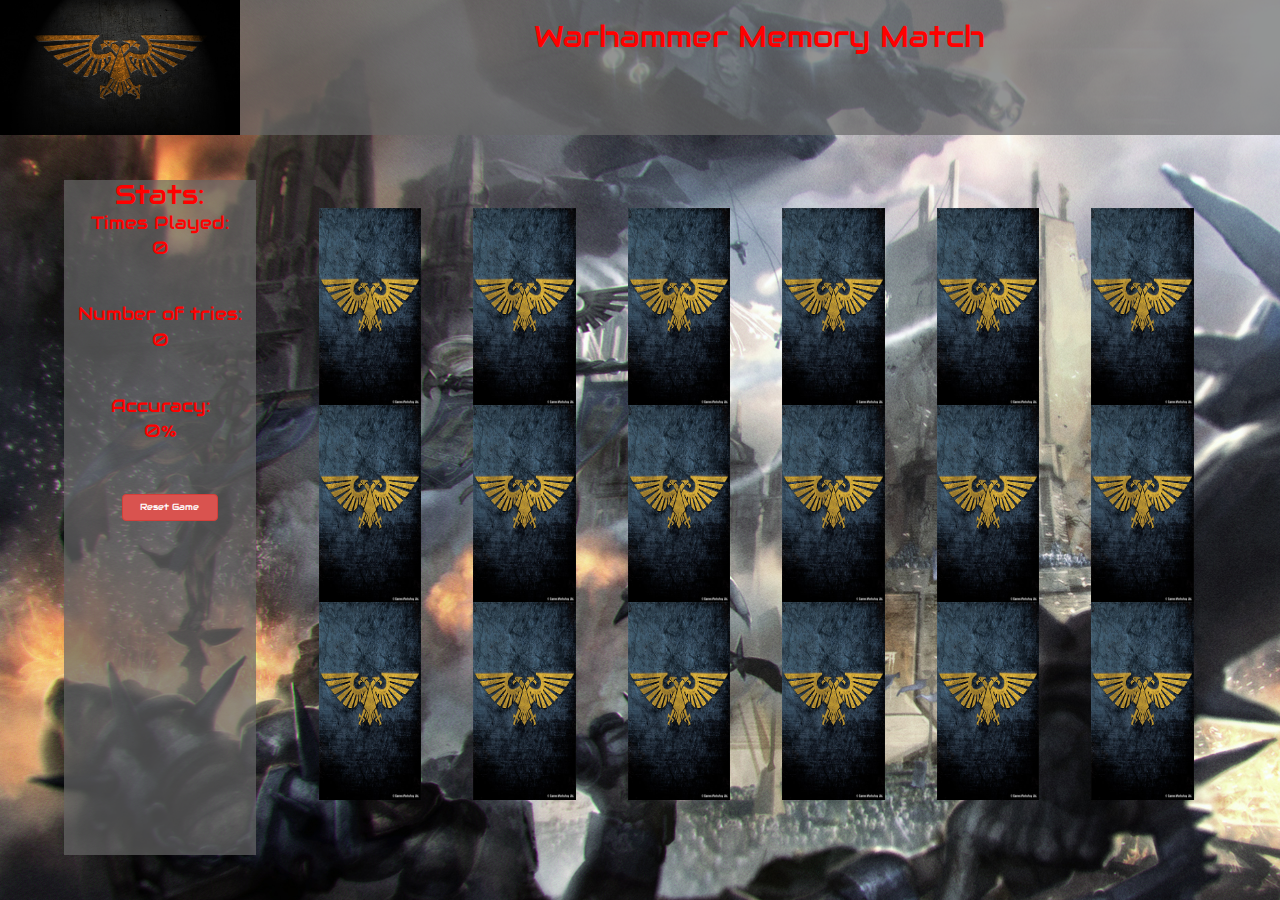
<file: index.html>
<!DOCTYPE html>
<html>
  <head>
    <meta charset="utf-8">
    <meta name="viewport" content="width=device-width, initial-scale=1">
    <title>Memory Match</title>

    <link href="https://fonts.googleapis.com/css?family=Audiowide" rel="stylesheet">
    <link href="https://maxcdn.bootstrapcdn.com/bootstrap/3.3.7/css/bootstrap.min.css" rel="stylesheet">
    <link rel="stylesheet" href="style.css">
    <script src="https://code.jquery.com/jquery-2.1.4.min.js"></script>
    <script type="text/javascript" src='script.js'></script>

  </head>
  <body>

    <div class='game-active'>
      <!-- Header -->
      <div id="header">
        <img src="images/header_logo.jpeg" alt="Game Logo">

        <div class="header_menu">
          <h2>Warhammer Memory Match</h2>
        </div>

      </div>

      <!-- Body Container -->
      <div class="main-container">

        <!-- Side panel for game info -->
        <div class="stats-container">

          <ul class="stats">
            <h3>Stats:</h3>
            <li class="games_played" label="Games Played" value="">Times Played:</li>
            <li class="games_played_value">0</li>
              <br>
              <br>
            <li class="attempts" label="attempts" value="">Number of tries:</li>
            <li class='attempts_value'>0</li>
              <br>
              <br>
            <li class="accuracy" label="Accuracy" value="">Accuracy:</li>
            <li class='accuracy_value'>0%</li>
            </ul>
            <br>
            <br>

          <button class="reset btn btn-danger">Reset Game</button>

        </div>


        <!-- Main Game Container Div -->
        <div id="game-area">
          <div class='row win'>
            <div class="col-xs-7 text-center">
              <h3>You Matched all the cards</h3>
            </div>
            <div "col-xs-3">
              <button type='button' class='btn btn-primary' onclick="resetGame()">Play Again??</button>
            </div>
          </div>
          <!-- Row #1  -->
          <div class='row row1'>

            <!-- Card #1  -->
            <div class='flip-container'>
              <div class="col-xs-2 card">
                <div class='front'>
                </div>
                <div class='back'>
                  <img src="images/card-back.png">
                </div>
              </div>
            </div>

            <!-- Card #2  -->
            <div class='flip-container'>
              <div class="col-xs-2 card">
                <div class='front'>
                </div>
                <div class='back'>
                  <img src="images/card-back.png">
                </div>
              </div>
            </div>

            <!-- Card #3  -->
            <div class='flip-container'>
              <div class="col-xs-2 card">
                <div class='front'>
                </div>
                <div class='back'>
                  <img src="images/card-back.png">
                </div>
              </div>
            </div>

              <!-- Card #4  -->
              <div class='flip-container'>
                <div class="col-xs-2 card">
                  <div class='front'>
                  </div>
                  <div class='back'>
                    <img src="images/card-back.png">
                  </div>
                </div>
              </div>

            <!-- Card #5 -->
            <div class='flip-container'>
              <div class="col-xs-2 card">
                <div class='front'>
                </div>
                <div class='back'>
                  <img src="images/card-back.png">
                </div>
              </div>
            </div>

            <!-- Card #6 -->
            <div class='flip-container'>
              <div class="col-xs-2 card">
                <div class='front'>
                </div>
                <div class='back'>
                  <img src="images/card-back.png">
                </div>
              </div>
            </div>
          <!-- End of Row #1  -->
          </div>


          <!-- Row #2 -->
          <div class='row row2'>

            <!-- Card #7 -->
            <div class='flip-container'>
              <div class="col-xs-2 card">
                <div class='front'>
                </div>
                <div class='back'>
                  <img src="images/card-back.png">
                </div>
              </div>
            </div>

            <!-- Card #8 -->
            <div class='flip-container'>
              <div class="col-xs-2 card">
                <div class='front'>
                </div>
                <div class='back'>
                  <img src="images/card-back.png">
                </div>
              </div>
            </div>

            <!-- Card #9 -->
            <div class='flip-container'>
              <div class="col-xs-2 card">
                <div class='front'>
                </div>
                <div class='back'>
                  <img src="images/card-back.png">
                </div>
              </div>
            </div>

            <!-- Card #10 -->
            <div class='flip-container'>
              <div class="col-xs-2 card">
                <div class='front'>
                </div>
                <div class='back'>
                  <img src="images/card-back.png">
                </div>
              </div>
            </div>

            <!-- Card #11 -->
            <div class='flip-container'>
              <div class="col-xs-2 card">
                <div class='front'>
                </div>
                <div class='back'>
                  <img src="images/card-back.png">
                </div>
              </div>
            </div>

            <!-- Card #12 -->
            <div class='flip-container'>
              <div class="col-xs-2 card">
                <div class='front'>
                </div>
                <div class='back'>
                  <img src="images/card-back.png">
                </div>
              </div>
            </div>
          <!-- End of Row #2  -->
          </div>


          <!-- Row #3  -->
          <div class='row row3'>

            <!-- Card #13 -->
            <div class='flip-container'>
              <div class="col-xs-2 card">
                <div class='front'>
                </div>
                <div class='back'>
                  <img src="images/card-back.png">
                </div>
              </div>
            </div>

            <!-- Card #14 -->
            <div class='flip-container'>
              <div class="col-xs-2 card">
                <div class='front'>
                </div>
                <div class='back'>
                  <img src="images/card-back.png">
                </div>
              </div>
            </div>

            <!-- Card #15 -->
            <div class='flip-container'>
              <div class="col-xs-2 card">
                <div class='front'>
                </div>
                <div class='back'>
                  <img src="images/card-back.png">
                </div>
              </div>
            </div>

            <!-- Card #16 -->
            <div class='flip-container'>
              <div class="col-xs-2 card">
                <div class='front'>
                </div>
                <div class='back'>
                  <img src="images/card-back.png">
                </div>
              </div>
            </div>

            <!-- Card #17 -->
            <div class='flip-container'>
              <div class="col-xs-2 card">
                <div class='front'>
                </div>
                <div class='back'>
                  <img src="images/card-back.png">
                </div>
              </div>
            </div>

            <!-- Card #18 -->
            <div class='flip-container'>
              <div class="col-xs-2 card">
                <div class='front'>
                </div>
                <div class='back'>
                  <img src="images/card-back.png">
                </div>
              </div>
            </div>
          <!-- End of Row #3  -->
          </div>

        <!-- End of #game-area-->
        </div>
        <!-- End of main-container-->
      </div>
    </div>

    <div class='game-inactive'>
      <h1>Warhammer memory match is best experienced in Landscape</h1>
    </div>
    
  </body>
</html>
</file>
<file: style.css>
body {
  font-family: Audiowide;
  background-image: url(images/game_board_background.jpg);
  background-repeat: no-repeat;
}

#header {
  width: 100vw;
  min-height: 15vh;
  background-color: rgba(102, 102, 102, .7);
}

#header img{
  height: 15vh;
  float: left;
}

.header_menu {
  text-align: center;
  margin: 0;
}

h3 {
  margin: 0;
}

.game_menu {
  margin: 0;
  font-size: 4vmin;
}

.game_title {
  margin-top: 1%;
  margin-bottom: 0;
  padding-bottom: 2vh;
  font-size: 5vmin
}

.game_title a {
  margin-bottom: 2%;
}

#header h2 {
  text-decoration: none;
  color: red;
  margin: 0;
  padding-top: 20px;
}

.main-container {
  width:90vw;
  margin-left: 5vw;
  height: 85vh;
}

.stats-container {
  height: 75vh;
  width: 15vw;
  background-color: rgba(102, 102, 102, .7);
  color: red;
  float: left;
  margin-top: 5vh;
  position: relative;
}

.stats{
  list-style-type: none;
  padding: 0;
  text-align: center;
}

.stats h3 {
  font-size: 3vmin;
}

.stats li {
  font-size: 2vmin;
}

.reset{
  margin-left: 30%;
  width: 50%;
  font-size: 1vmin;
}

#game-area{
  width: 80%;
  height:75vh;
  float: right;
  margin-top: 5vh;
}

.row {
  margin-left: 1%;
  margin-top: 3%;
}

.back, .front {
  background-position: center;
  border-top-left-radius: 15%;
  border-top-right-radius: 15%;
  border-bottom-left-radius: 15%;
  border-bottom-right-radius: 15%;
  width: 7vw;
  position: absolute;
}


.back img, .front img {
  width: 8vw;
  height: 22vh;
}

.back:hover {
  cursor: pointer;
}

.row2 {
  position: relative;
  top: 25%;
}

.row3 {
  position: relative;
  top: 50%;
}

.win {
  color:red;
  text-align: center;
  margin-top: 0;
}

#about_me_photo {
float: left;
}

#about_me_photo img {
  width: 30vw;
}

#about_me_details {
  margin-top: 10vh;
  text-align: center;
  color:red;
  width: 60vw;
  margin-left: 10%;
}

#about_me_details a {
  text-decoration: none;
  color: black;
}

#about_me_details ul {
  list-style-type: none;
}

.game-inactive {
  display: none;
}

@media only screen and (max-width: 630px) {
  .game-active {
    display: none;
  }

  body {
    background: none;
  }

  .game-inactive {
    display: block;
    text-align: center;
    margin-top: 50%;
  }
}
</file>
